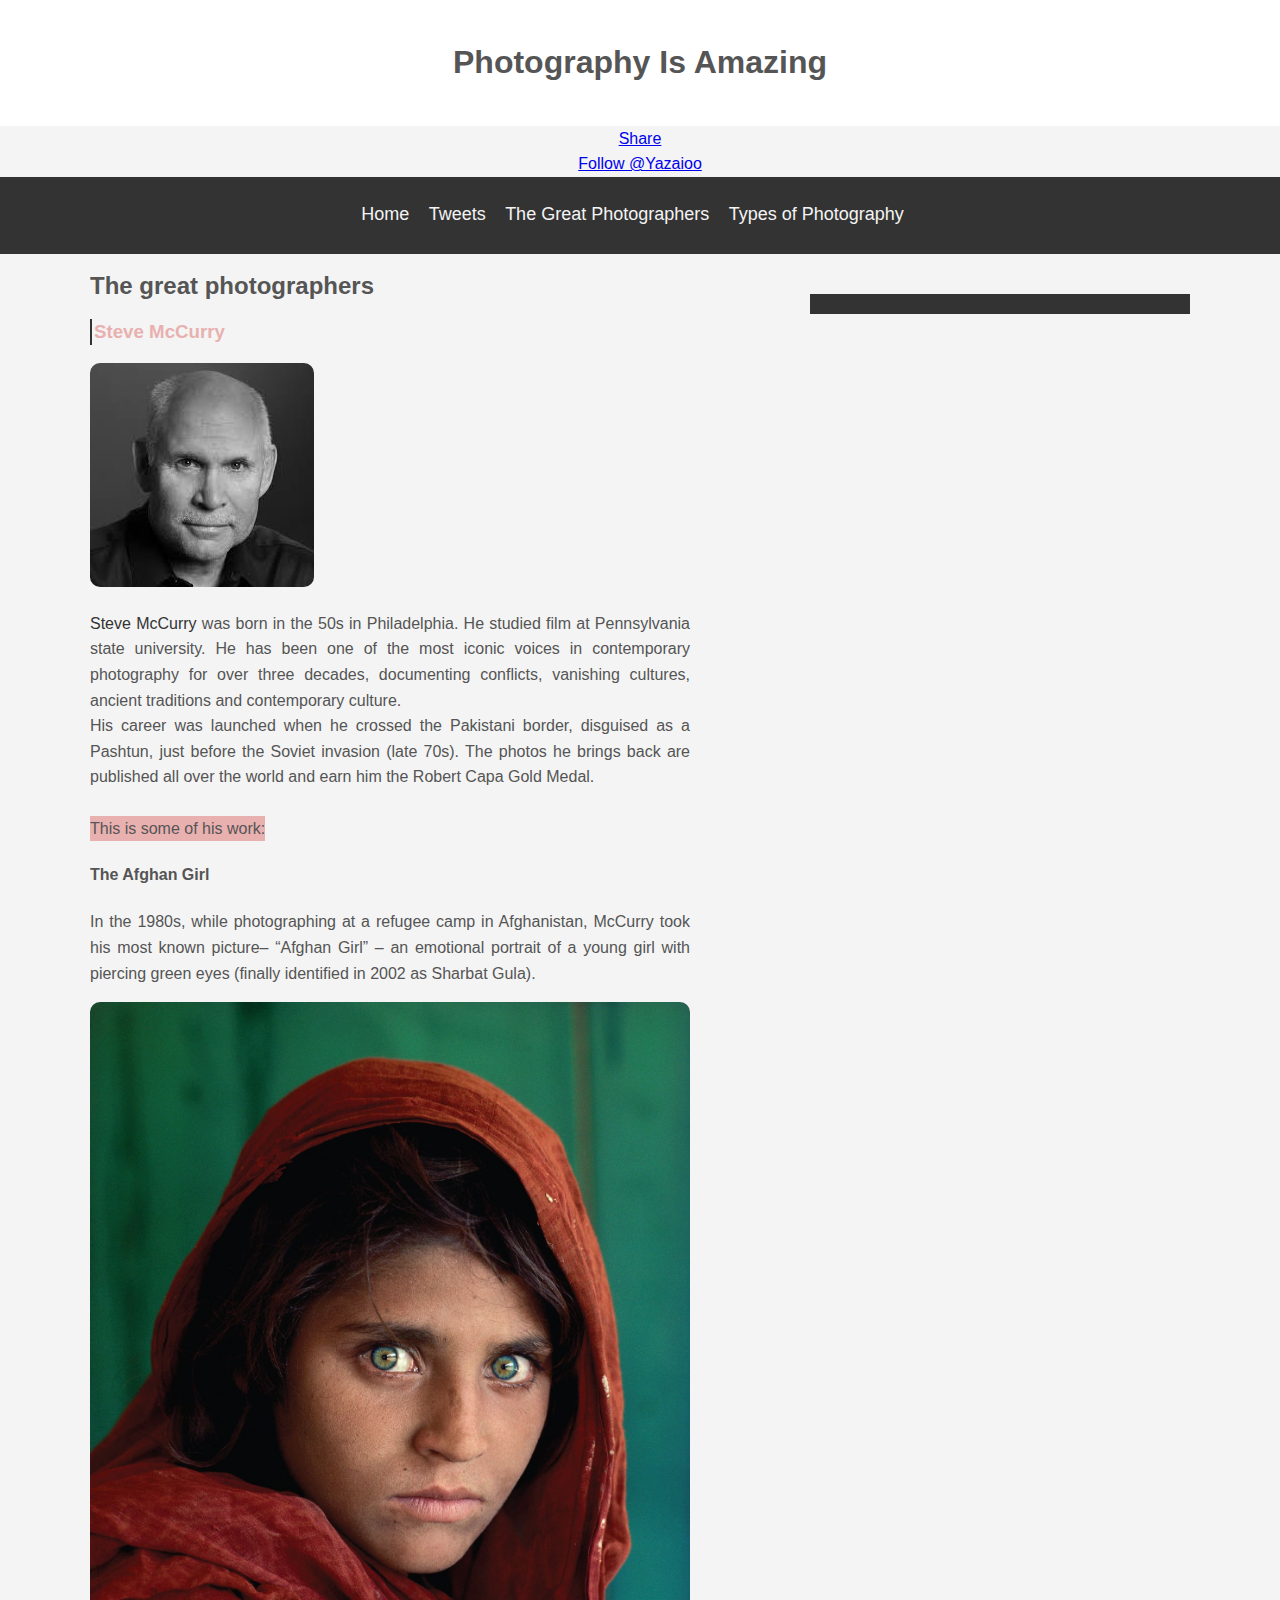
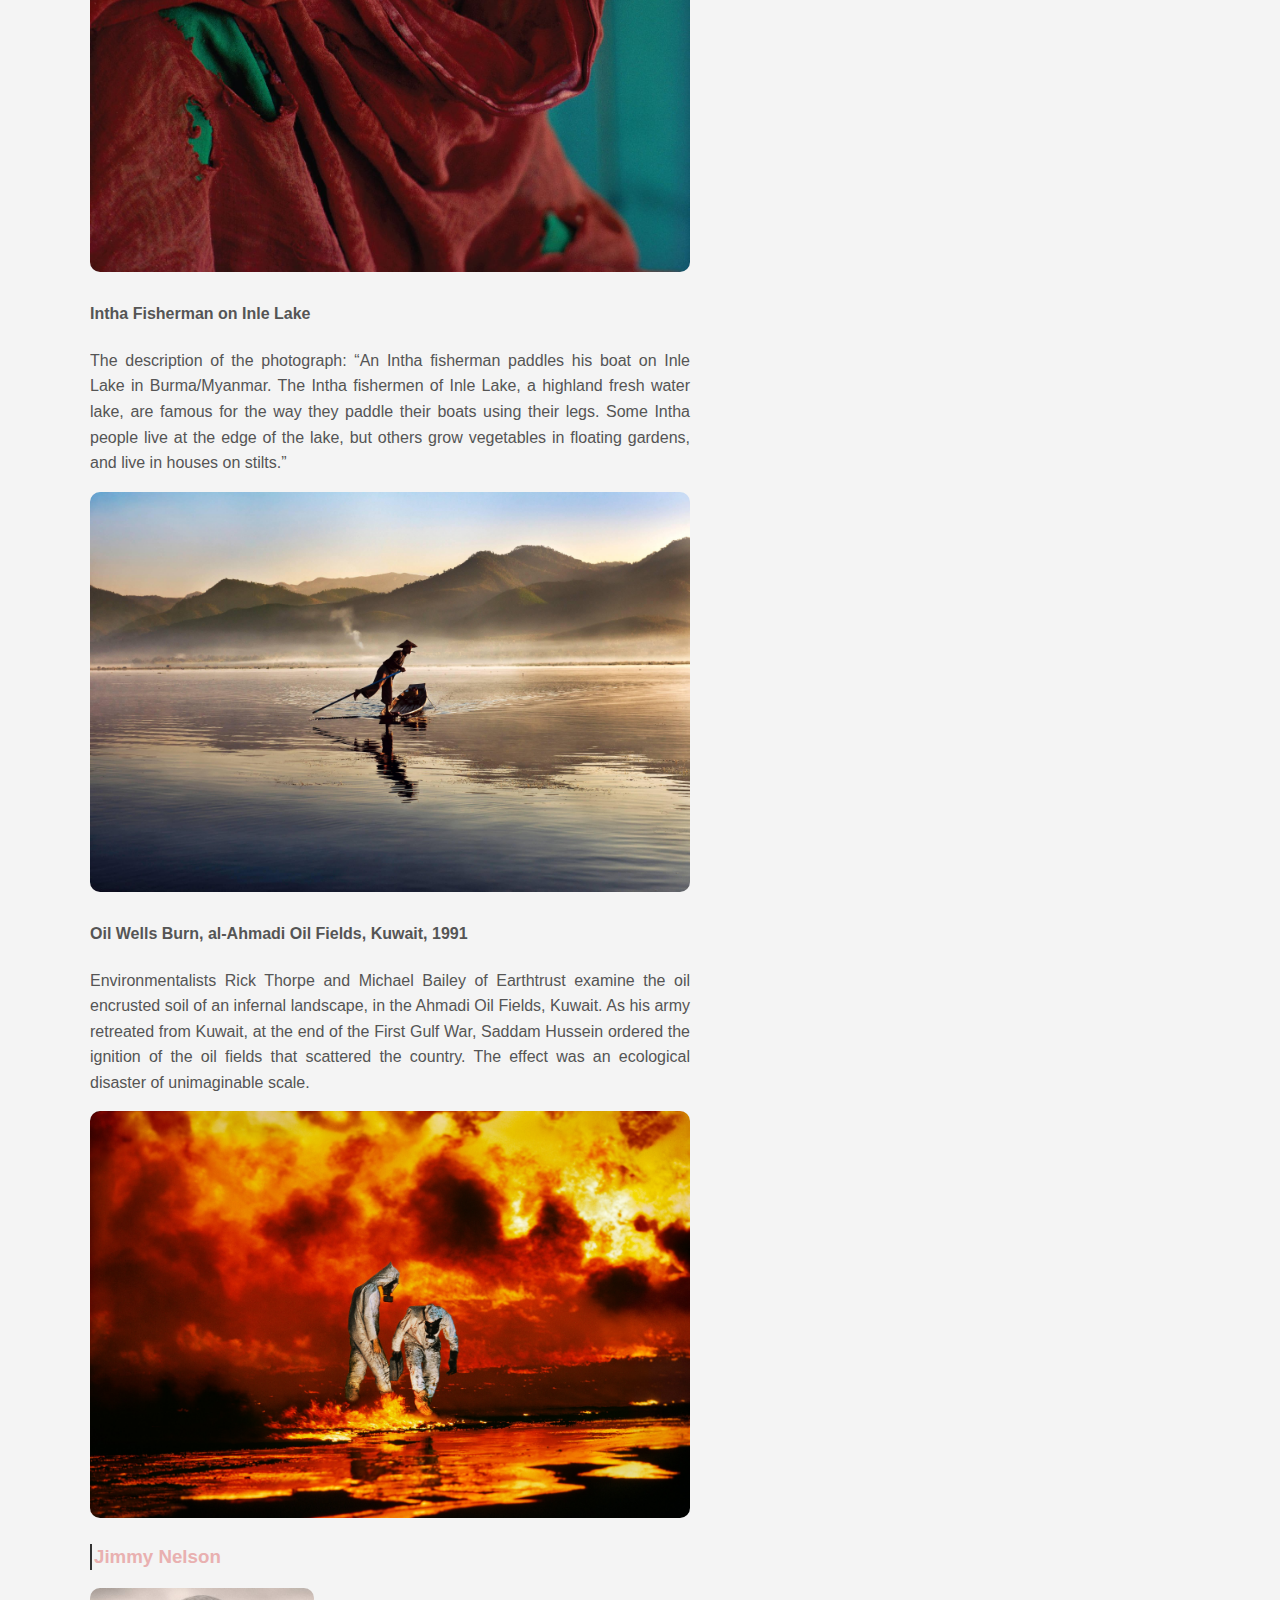
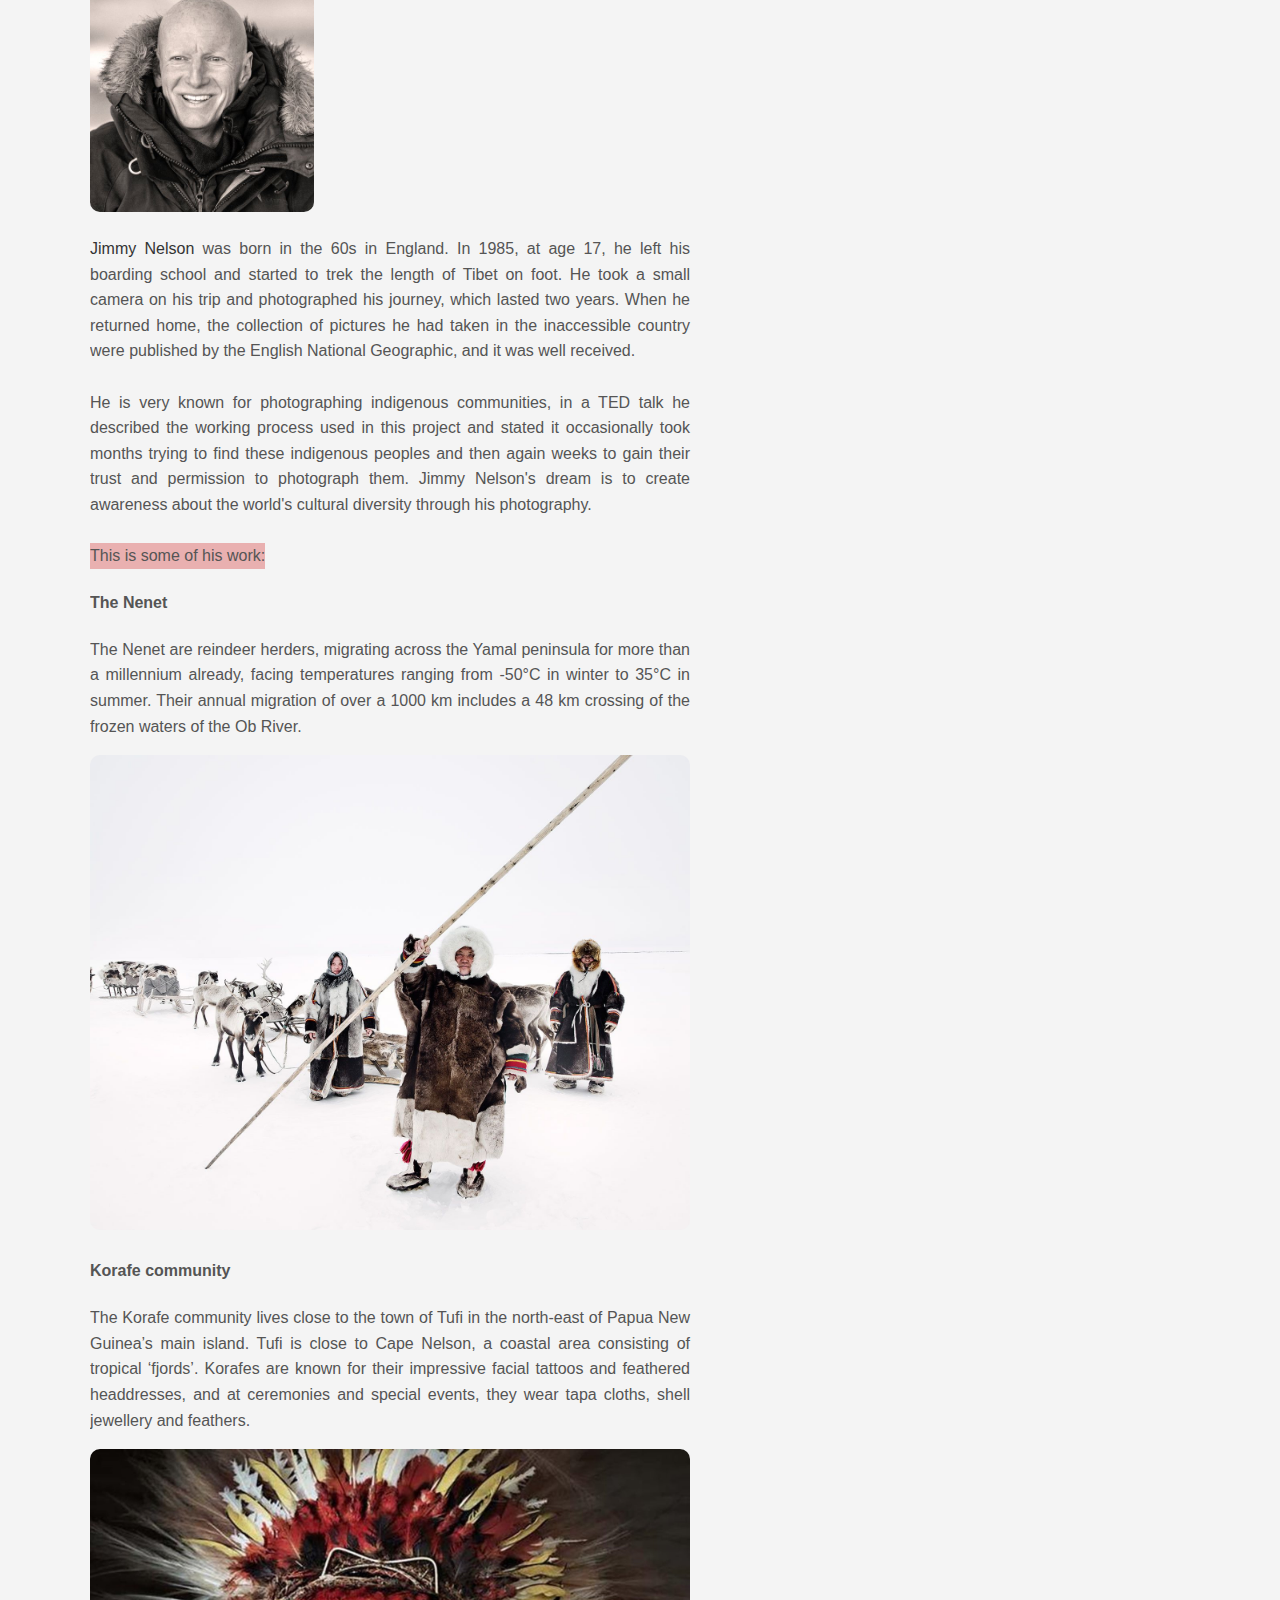
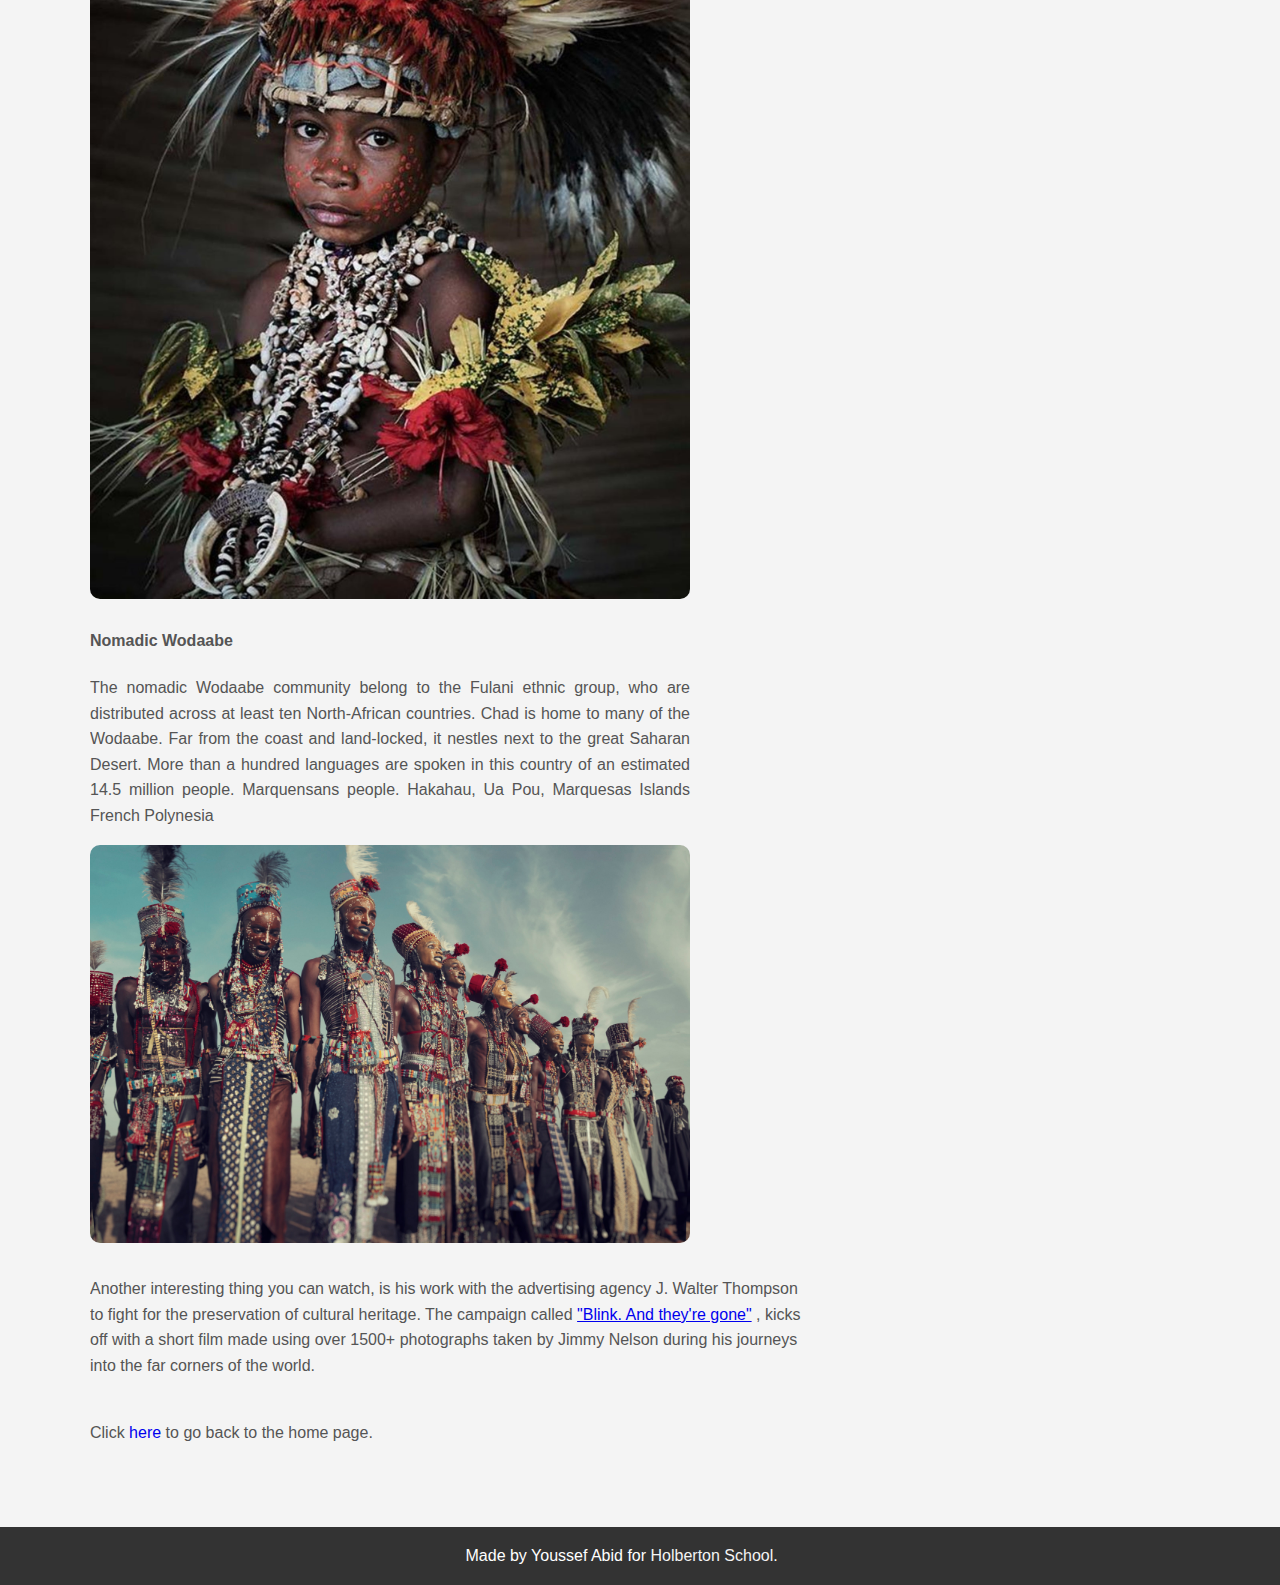
<file: thegreatphotographers.html>
<!DOCTYPE html>
<html lang="en">

<head>
    <meta charset="UTF-8">
    <meta http-equiv="X-UA-Compatible" content="IE=edge">
    <meta name="viewport" content="width=device-width, initial-scale=1.0">
    <title>The Great Photographers</title>

    <link href="https://apply.holbertonschool.com/level2/school.css" rel="stylesheet">

    <link rel="stylesheet" href="/styles.css">
    <script src="behavior.js"></script>
</head>

<body class="works_on_smartphone">
    <div id="fb-root"></div>
    <script async defer crossorigin="anonymous" src="https://connect.facebook.net/en_US/sdk.js#xfbml=1&version=v12.0"
        nonce="rHY43imq"></script>

    <div class="container1">

        <h1 class="title">Photography Is Amazing</h1>
        <header>
            <div class="right">
                <div class="fb-share-button" data-href="https://www.facebook.com/youssef.abid.04/"
                    data-layout="button_count" data-size="small"><a target="_blank"
                        href="https://www.facebook.com/sharer/sharer.php?u=https%3A%2F%2Fwww.facebook.com%2Fyoussef.abid.04%2F&amp;src=sdkpreparse"
                        class="fb-xfbml-parse-ignore">Share</a></div>
                <a href="https://twitter.com/Yazaioo?ref_src=twsrc%5Etfw" class="twitter-follow-button"
                    data-show-screen-name="false" data-show-count="false">Follow @Yazaioo</a>
                <script async src="https://platform.twitter.com/widgets.js" charset="utf-8"></script>
            </div>
            <nav class="menu">
                <ul>
                    <li><a href="index.html">Home</a> </li>
                    <li><a href="tweets.html">Tweets</a></li>
                    <li><a href="thegreatphotographers.html">The Great Photographers</a></li>
                    <li><a href="typesofphotography.html">Types of Photography</a></li>
                </ul>

            </nav>
        </header>

        <main class="main-container">
            <div class="container2">

                <article id="article1">
                    <h2>The great photographers</h2>
                    <div>
                        <div class="title3">
                            <h3>Steve McCurry</h3>
                        </div>
                        <div>
                            <div class="image1">
                                <img src="img/steve.jpg" alt="Steve McCury">
                            </div>

                            <p> <a id="steve" href="https://www.instagram.com/stevemccurryofficial/?hl=fr"
                                    target=”_blank”> Steve McCurry</a> was born in the 50s in Philadelphia. He studied
                                film at Pennsylvania state
                                university.
                                He has been one of the most iconic voices in contemporary photography for over three
                                decades,
                                documenting
                                conflicts, vanishing cultures, ancient traditions and contemporary culture.
                                <br>
                                His career was launched when he crossed the Pakistani border, disguised as a Pashtun,
                                just
                                before
                                the Soviet
                                invasion (late 70s). The photos he brings back are published all over the world and earn
                                him
                                the
                                Robert Capa
                                Gold Medal.
                                <br> <br> <span class="highlight">This is some of his work:</span>
                            </p>

                        </div>



                        <div>
                            <h4>The Afghan Girl</h4>
                            <p>In the 1980s, while photographing at a refugee camp in Afghanistan, McCurry took his most
                                known
                                picture–
                                “Afghan Girl” – an emotional portrait of a young girl with piercing green eyes (finally
                                identified
                                in 2002
                                as Sharbat Gula).
                            </p>
                            <img width="600" src="img/AfghanGirl.jpg" alt="The Afgan Girl">
                        </div>

                        <div>
                            <h4>Intha Fisherman on Inle Lake </h4>
                            <p>The description of the photograph:
                                “An Intha fisherman paddles his boat on Inle Lake in Burma/Myanmar. The Intha fishermen
                                of
                                Inle
                                Lake, a
                                highland fresh water lake, are famous for the way they paddle their boats using their
                                legs.
                                Some
                                Intha
                                people live at the edge of the lake, but others grow vegetables in floating gardens, and
                                live in
                                houses on
                                stilts.”
                            </p>
                            <img width="600" src="img/InthaFisherman.jpg" alt="Intha Fisherman">

                        </div>

                        <div>
                            <h4>Oil Wells Burn, al-Ahmadi Oil Fields, Kuwait, 1991</h4>
                            <p>Environmentalists Rick Thorpe and Michael Bailey of Earthtrust examine the oil encrusted
                                soil
                                of an
                                infernal
                                landscape, in the Ahmadi Oil Fields, Kuwait. As his army retreated from Kuwait, at the
                                end
                                of the
                                First Gulf
                                War, Saddam Hussein ordered the ignition of the oil fields that scattered the country.
                                The
                                effect
                                was an
                                ecological disaster of unimaginable scale.</p>
                            <img width="600" src="img/Kuwait.jpg" alt="Kuwait">

                        </div>
                    </div>

                    <div>
                        <div class="title3">
                            <h3>Jimmy Nelson</h3>
                        </div>
                        <div>
                            <div class="image1"> <img width="224" src="img/Jimmy.jpg" alt="Jimmy Nelson"> </div>

                            <p> <a id="nelson" href="https://www.instagram.com/jimmy.nelson.official/?hl=fr"
                                    target=”_blank”>Jimmy Nelson</a> was born in the 60s in England. In 1985, at age 17,
                                he left his boarding school
                                and
                                started
                                to trek the length of Tibet on foot. He took a small camera on his trip and photographed
                                his
                                journey,
                                which lasted two years. When he returned home, the collection of pictures he had taken
                                in
                                the
                                inaccessible country were published by the English National Geographic, and it was well
                                received.
                                <br> <br>
                                He is very known for photographing indigenous communities, in a TED talk he described
                                the
                                working
                                process used in this project and stated it occasionally took months trying to find these
                                indigenous
                                peoples and then again weeks to gain their trust and permission to photograph them.
                                Jimmy Nelson's dream is to create awareness about the world's cultural diversity through
                                his
                                photography.
                                <br> <br>
                                <span class="highlight"> This is some of his work:</span>
                            </p>
                        </div>
                        <div>
                            <h4> The Nenet </h4>
                            <p>
                                The Nenet are reindeer herders, migrating across the Yamal peninsula for more than a
                                millennium
                                already,
                                facing temperatures ranging from -50°C in winter to 35°C in summer. Their annual
                                migration
                                of over a
                                1000 km includes a 48 km crossing of the frozen waters of the Ob River.
                            </p>
                            <img width="600" src="img/Nenet.jpg" alt="The Nenet">

                        </div>

                        <div>
                            <h4> Korafe community </h4>
                            <p>
                                The Korafe community lives close to the town of Tufi in the north-east of Papua New
                                Guinea’s
                                main
                                island. Tufi is close to Cape Nelson, a coastal area consisting of tropical ‘fjords’.
                                Korafes are
                                known
                                for their impressive facial tattoos and feathered headdresses, and at ceremonies and
                                special
                                events,
                                they wear tapa cloths, shell jewellery and feathers.

                            </p>
                            <img width="600" src="img/Korafe.jpg" alt="The Korafe">

                        </div>


                        <div>
                            <h4>Nomadic Wodaabe</h4>
                            <p>The nomadic Wodaabe community belong to the Fulani ethnic group, who are distributed
                                across
                                at least
                                ten
                                North-African countries. Chad is home to many of the Wodaabe. Far from the coast and
                                land-locked, it
                                nestles next to the great Saharan Desert. More than a hundred languages are spoken in
                                this
                                country
                                of an
                                estimated 14.5 million people.
                                Marquensans people. Hakahau, Ua Pou, Marquesas Islands French Polynesia

                            </p>
                            <img width="600" src="img/Wodaabe.jpg" alt="Wodaabe">
                        </div>
                        <br>
                        <div>
                            Another interesting thing you can watch, is his work with the advertising agency J. Walter
                            Thompson to
                            fight
                            for the preservation of cultural heritage. The campaign called <a
                                href="https://www.youtube.com/watch?v=VIjXxCGn6sQ" target="_blank">"Blink. And they're
                                gone"</a> , kicks off with a short film made using
                            over
                            1500+
                            photographs taken by Jimmy Nelson during his journeys into the far corners of the world.

                        </div>
                    </div>
                    <br>
                    <p>
                        Click <a class="link" href="index.html">here</a> to go back to the home page.
                    </p>
                    <br>

                </article>
                <aside id="comment">
                    <div id="disqus_thread"></div>
                    <script>
                        /**
                        *  RECOMMENDED CONFIGURATION VARIABLES: EDIT AND UNCOMMENT THE SECTION BELOW TO INSERT DYNAMIC VALUES FROM YOUR PLATFORM OR CMS.
                        *  LEARN WHY DEFINING THESE VARIABLES IS IMPORTANT: https://disqus.com/admin/universalcode/#configuration-variables    */

                        var disqus_config = function () {
                            this.page.url = PAGE_URL;  // Replace PAGE_URL with your page's canonical URL variable
                            this.page.identifier = PAGE_IDENTIFIER; // Replace PAGE_IDENTIFIER with your page's unique identifier variable
                        };

                        (function () { // DON'T EDIT BELOW THIS LINE
                            var d = document, s = d.createElement('script');
                            s.src = 'https://photographyisamazing.disqus.com/embed.js';
                            s.setAttribute('data-timestamp', +new Date());
                            (d.head || d.body).appendChild(s);
                        })();
                    </script>
                    <noscript>Please enable JavaScript to view the <a href="https://disqus.com/?ref_noscript">comments
                            powered by Disqus.</a></noscript>
                </aside>
            </div>
        </main>

        <footer id="main-footer">
            <p> Made by Youssef Abid for <a href="https://apply.holbertonschool.com" target="_blank">Holberton
                    School</a>.</p>
        </footer>
    </div>

</body>




</html>
</file>
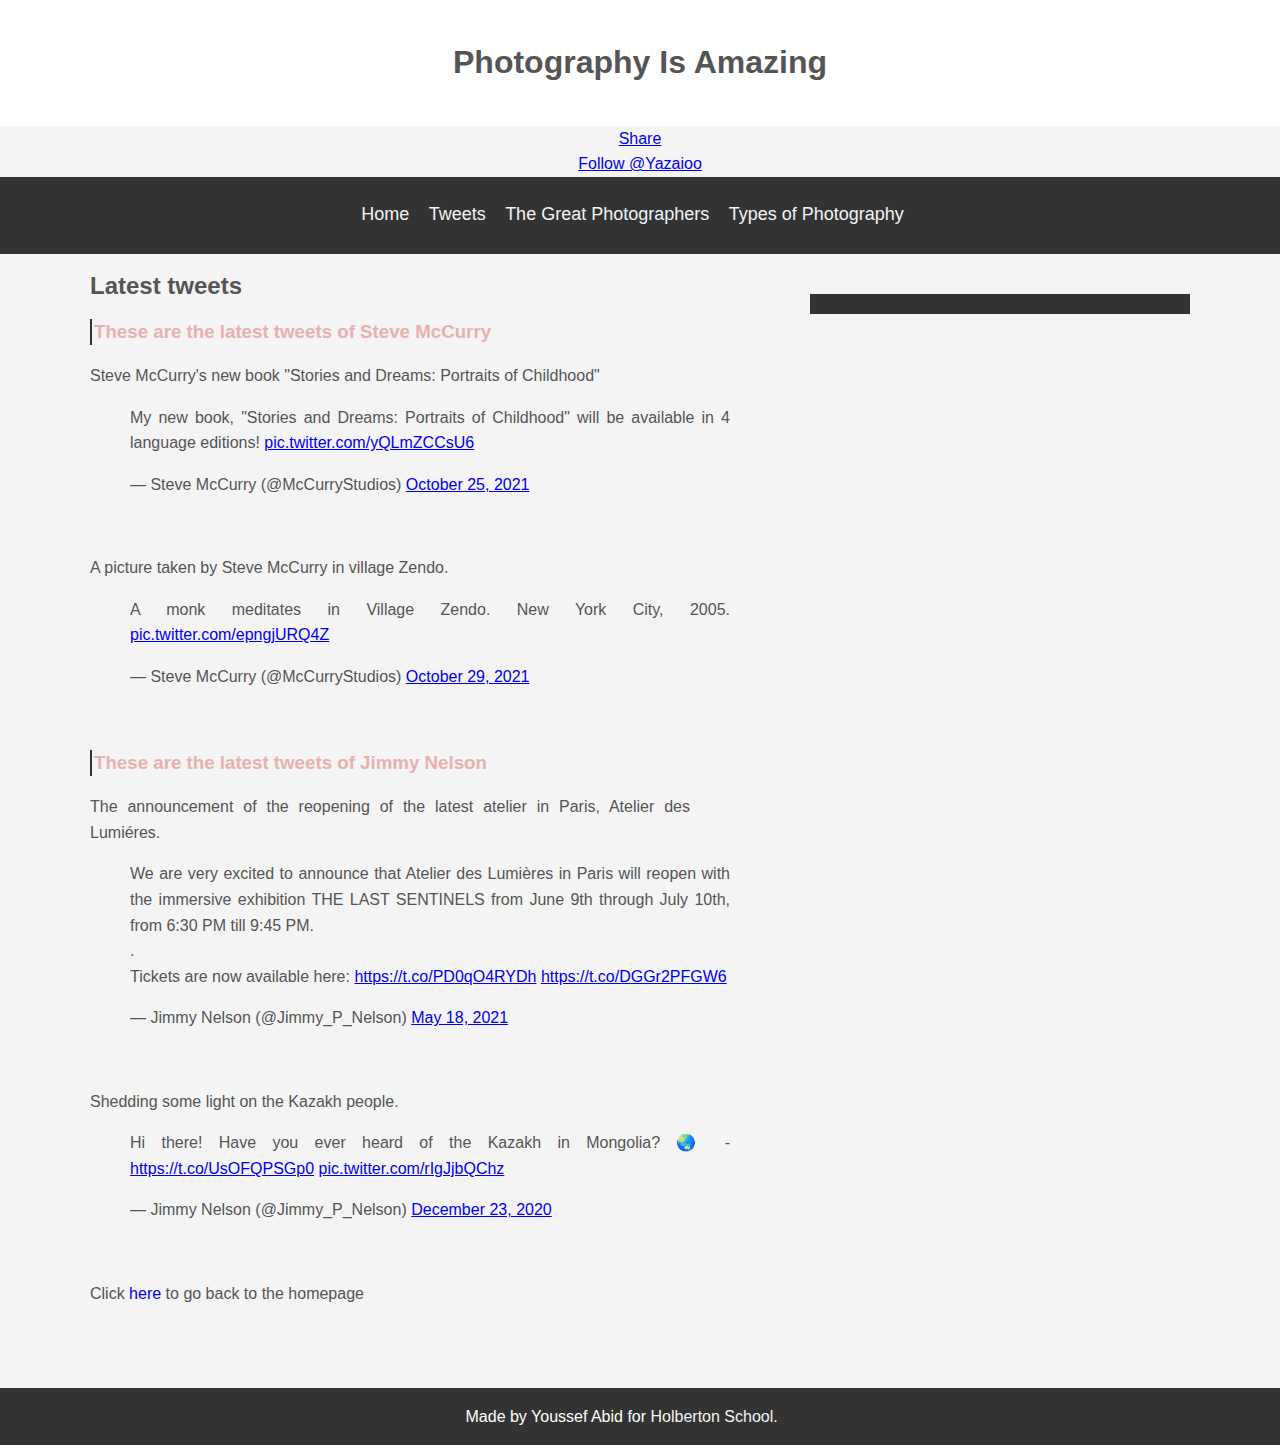
<file: tweets.html>
<!DOCTYPE html>
<html lang="en">

<head>
    <meta charset="UTF-8">
    <meta http-equiv="X-UA-Compatible" content="IE=edge">
    <meta name="viewport" content="width=device-width, initial-scale=1.0">
    <title>Tweets</title>

    <link href="https://apply.holbertonschool.com/level2/school.css" rel="stylesheet">

    <link rel="stylesheet" href="/styles.css">
    <script src="behavior.js"></script>

</head>

<body class="works_on_smartphone">
    <div id="fb-root"></div>
    <script async defer crossorigin="anonymous" src="https://connect.facebook.net/en_US/sdk.js#xfbml=1&version=v12.0"
        nonce="rHY43imq"></script>

    <div class="container1">

        <h1 class="title">Photography Is Amazing</h1>
        <header>
            <div class="right">
                <div class="fb-share-button" data-href="https://www.facebook.com/youssef.abid.04/"
                    data-layout="button_count" data-size="small"><a target="_blank"
                        href="https://www.facebook.com/sharer/sharer.php?u=https%3A%2F%2Fwww.facebook.com%2Fyoussef.abid.04%2F&amp;src=sdkpreparse"
                        class="fb-xfbml-parse-ignore">Share</a></div>
                <a href="https://twitter.com/Yazaioo?ref_src=twsrc%5Etfw" class="twitter-follow-button"
                    data-show-screen-name="false" data-show-count="false">Follow @Yazaioo</a>
                <script async src="https://platform.twitter.com/widgets.js" charset="utf-8"></script>
            </div>
            <nav class="menu">
                <ul>
                    <li><a href="index.html">Home</a> </li>
                    <li><a href="tweets.html">Tweets</a></li>
                    <li><a href="thegreatphotographers.html">The Great Photographers</a></li>
                    <li><a href="typesofphotography.html">Types of Photography</a></li>
                </ul>

            </nav>
        </header>



        <main class="main-container">
            <div class="container2">
                <article id="article1">
                    <h2>
                        Latest tweets
                    </h2>

                    <div>
                        <div class="title3">
                            <h3>
                                These are the latest tweets of Steve McCurry
                            </h3>
                        </div>
                        <p>
                            Steve McCurry's new book "Stories and Dreams: Portraits of Childhood"
                        </p>
                        <blockquote class="twitter-tweet">
                            <p lang="en" dir="ltr">My new book, &quot;Stories and Dreams: Portraits of Childhood&quot;
                                will be
                                available
                                in 4 language editions! <a href="https://t.co/yQLmZCCsU6">pic.twitter.com/yQLmZCCsU6</a>
                            </p>
                            &mdash;
                            Steve McCurry (@McCurryStudios) <a
                                href="https://twitter.com/McCurryStudios/status/1452661148705345543?ref_src=twsrc%5Etfw">October
                                25,
                                2021</a>
                        </blockquote>
                        <script async src="https://platform.twitter.com/widgets.js" charset="utf-8"></script>
                        <br>
                        <p>
                            A picture taken by Steve McCurry in village Zendo.
                        </p>
                        <blockquote class="twitter-tweet">
                            <p lang="en" dir="ltr">A monk meditates in Village Zendo. New York City, 2005. <a
                                    href="https://t.co/epngjURQ4Z">pic.twitter.com/epngjURQ4Z</a></p>&mdash; Steve
                            McCurry
                            (@McCurryStudios) <a
                                href="https://twitter.com/McCurryStudios/status/1454166776359661578?ref_src=twsrc%5Etfw">October
                                29,
                                2021</a>
                        </blockquote>
                        <script async src="https://platform.twitter.com/widgets.js" charset="utf-8"></script>

                    </div>
                    <br>
                    <div>
                        <div class="title3">
                            <h3>
                                These are the latest tweets of Jimmy Nelson
                            </h3>
                        </div>

                        <p>
                            The announcement of the reopening of the latest atelier in Paris, Atelier des Lumiéres.
                        </p>
                        <blockquote class="twitter-tweet">
                            <p lang="en" dir="ltr">We are very excited to announce that Atelier des Lumières in Paris
                                will
                                reopen
                                with
                                the immersive exhibition THE LAST SENTINELS from June 9th through July 10th, from 6:30
                                PM till
                                9:45
                                PM.
                                <br>.<br>Tickets are now available here: <a
                                    href="https://t.co/PD0qO4RYDh">https://t.co/PD0qO4RYDh</a>
                                <a href="https://t.co/DGGr2PFGW6">https://t.co/DGGr2PFGW6</a>
                            </p>&mdash; Jimmy Nelson (@Jimmy_P_Nelson)
                            <a href="https://twitter.com/Jimmy_P_Nelson/status/1394588207828897793?ref_src=twsrc%5Etfw">May
                                18,
                                2021</a>
                        </blockquote>
                        <script async src="https://platform.twitter.com/widgets.js" charset="utf-8"></script>
                        <br>
                        <p>
                            Shedding some light on the Kazakh people.
                        </p>

                        <blockquote class="twitter-tweet">
                            <p lang="en" dir="ltr">Hi there! Have you ever heard of the Kazakh in Mongolia? 🌏 - <a
                                    href="https://t.co/UsOFQPSGp0">https://t.co/UsOFQPSGp0</a> <a
                                    href="https://t.co/rIgJjbQChz">pic.twitter.com/rIgJjbQChz</a></p>&mdash; Jimmy
                            Nelson
                            (@Jimmy_P_Nelson) <a
                                href="https://twitter.com/Jimmy_P_Nelson/status/1341745372604055552?ref_src=twsrc%5Etfw">December
                                23,
                                2020</a>
                        </blockquote>
                        <script async src="https://platform.twitter.com/widgets.js" charset="utf-8"></script>
                    </div>
                    <br>
                    <p>
                        Click <a class="link" href="index.html"> here</a> to go back to the homepage
                    </p>
                    <br>

                </article>

                <aside id="comment">
                    <div id="disqus_thread"></div>
                    <script>
                        /**
                        *  RECOMMENDED CONFIGURATION VARIABLES: EDIT AND UNCOMMENT THE SECTION BELOW TO INSERT DYNAMIC VALUES FROM YOUR PLATFORM OR CMS.
                        *  LEARN WHY DEFINING THESE VARIABLES IS IMPORTANT: https://disqus.com/admin/universalcode/#configuration-variables    */

                        var disqus_config = function () {
                            this.page.url = PAGE_URL;  // Replace PAGE_URL with your page's canonical URL variable
                            this.page.identifier = PAGE_IDENTIFIER; // Replace PAGE_IDENTIFIER with your page's unique identifier variable
                        };

                        (function () { // DON'T EDIT BELOW THIS LINE
                            var d = document, s = d.createElement('script');
                            s.src = 'https://photographyisamazing.disqus.com/embed.js';
                            s.setAttribute('data-timestamp', +new Date());
                            (d.head || d.body).appendChild(s);
                        })();
                    </script>
                    <noscript>Please enable JavaScript to view the <a href="https://disqus.com/?ref_noscript">comments
                            powered by Disqus.</a></noscript>
                </aside>
            </div>
        </main>

        <footer id="main-footer">
            <p> Made by Youssef Abid for <a href="https://apply.holbertonschool.com" target="_blank">Holberton
                    School</a>.</p>
        </footer>
    </div>
</body>



</html>
</file>
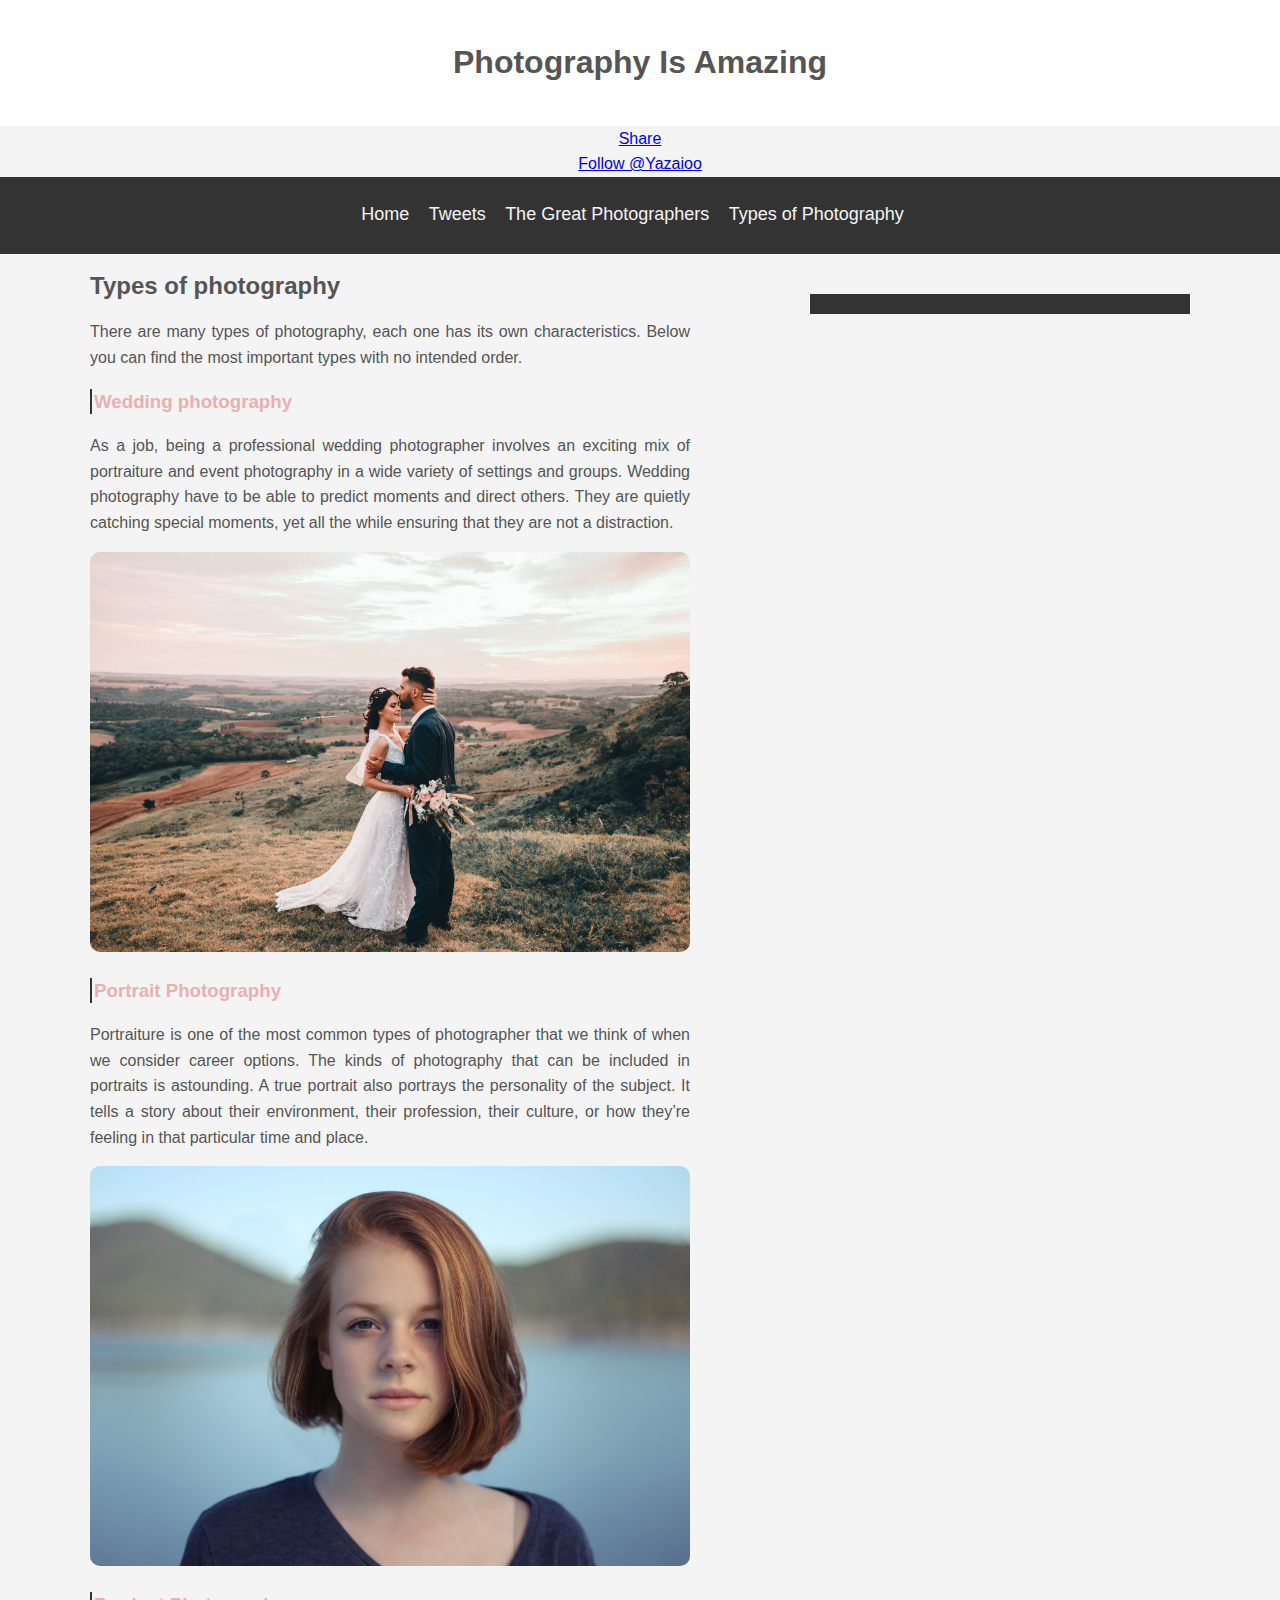
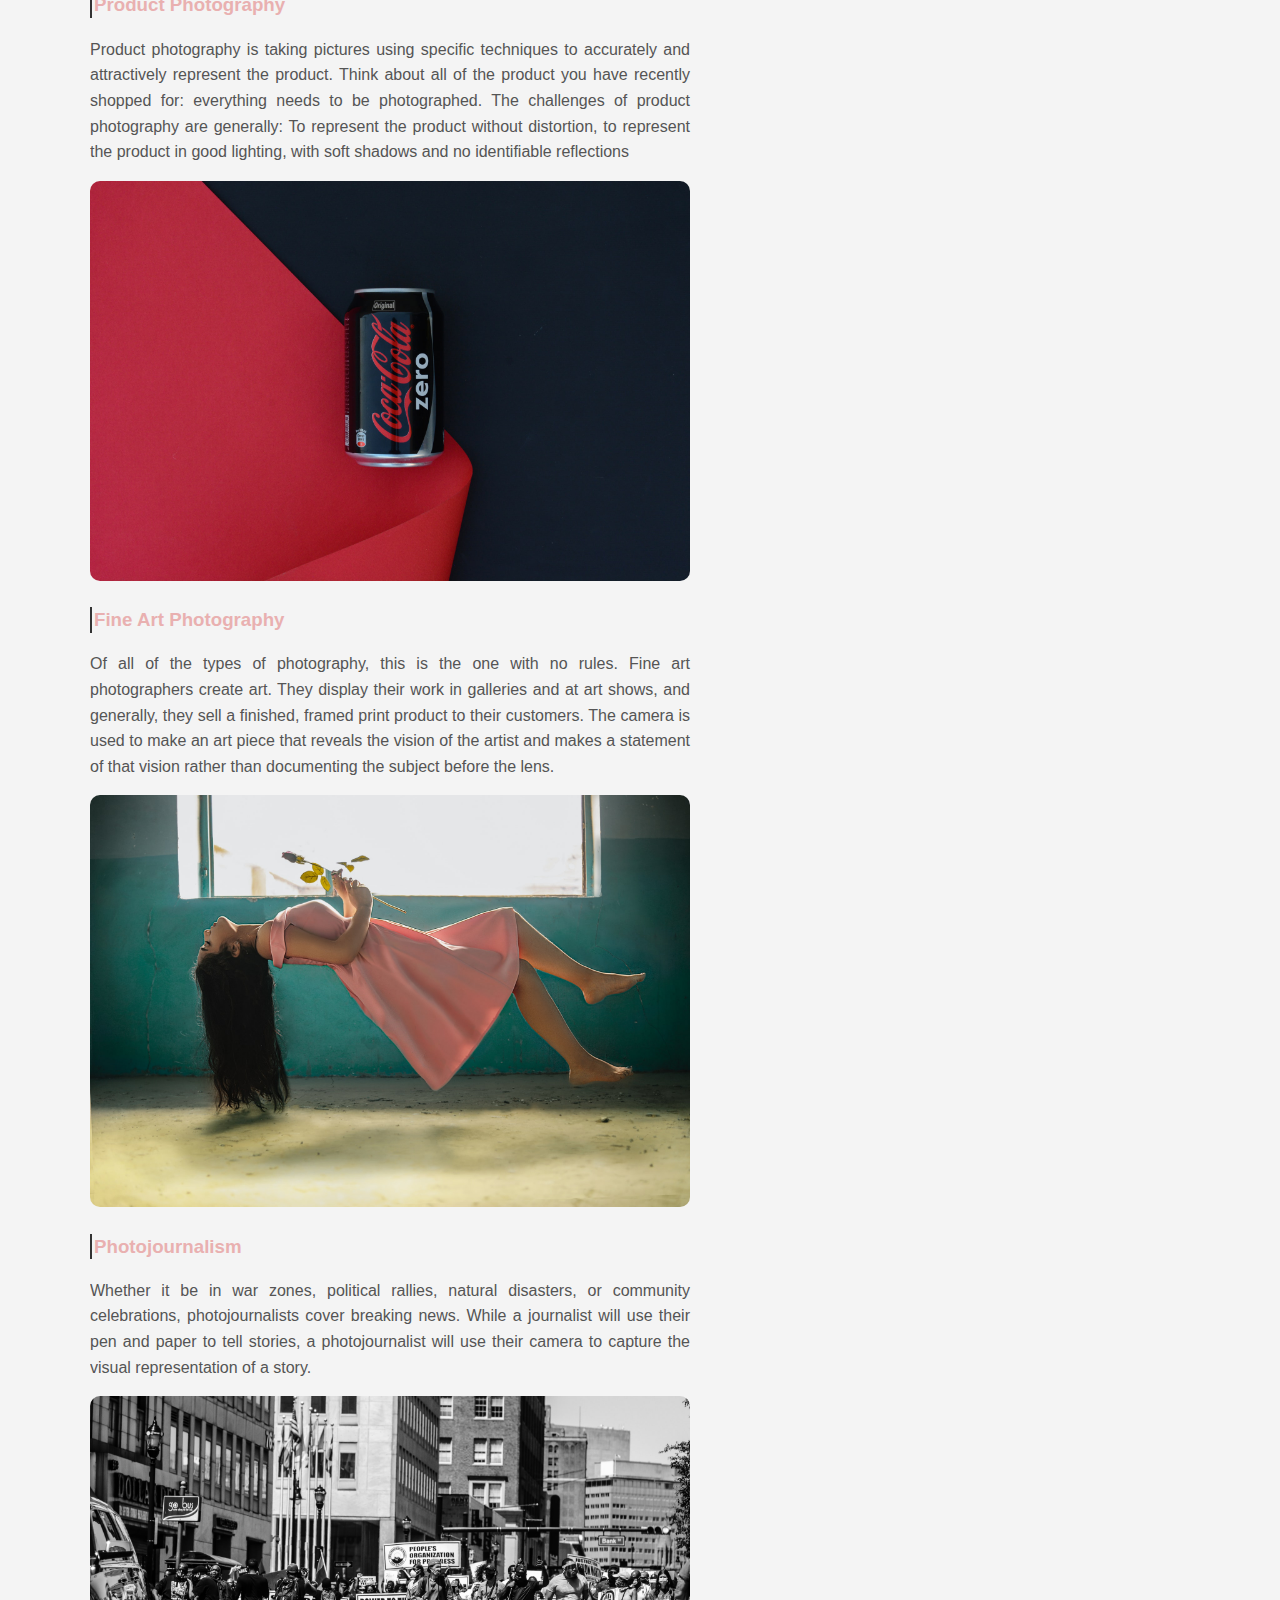
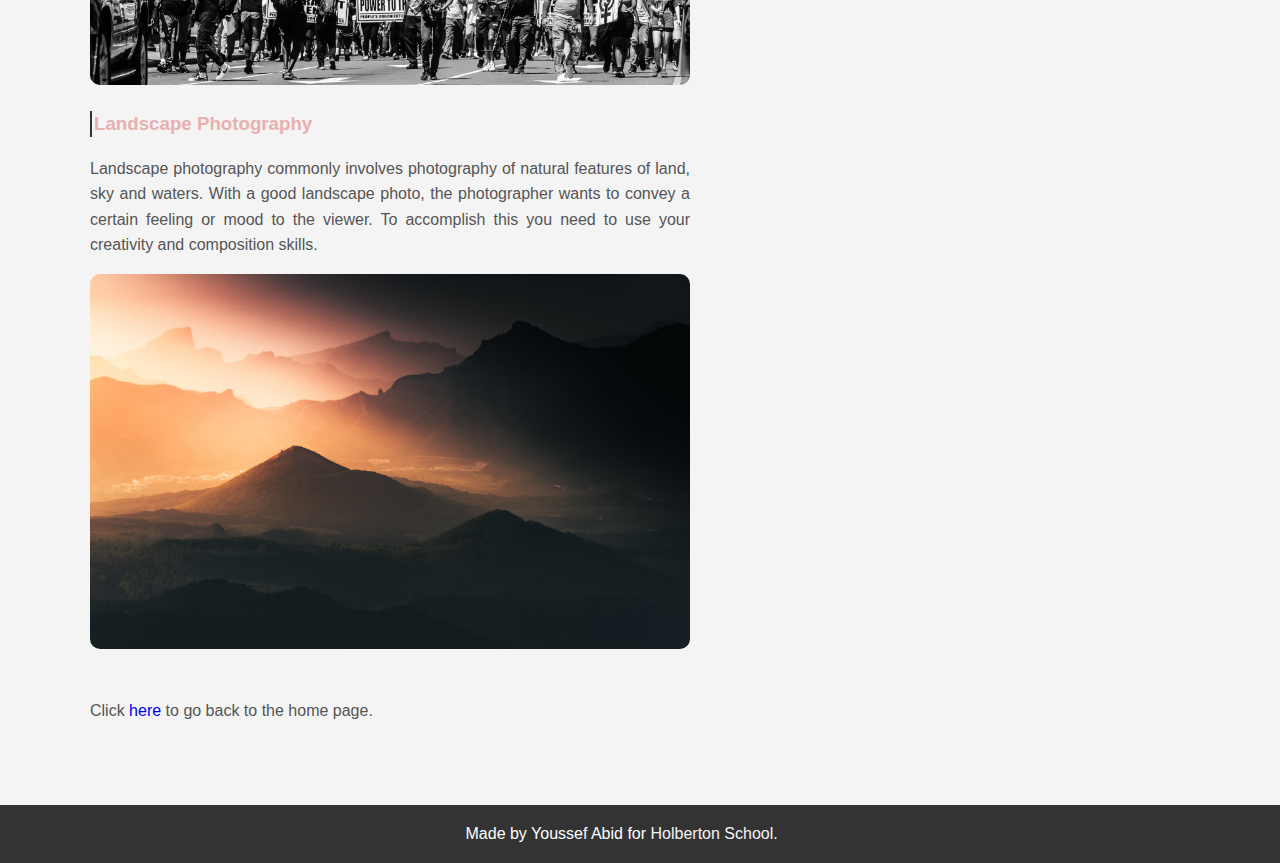
<file: typesofphotography.html>
<!DOCTYPE html>
<html lang="en">

<head>
    <meta charset="UTF-8">
    <meta http-equiv="X-UA-Compatible" content="IE=edge">
    <meta name="viewport" content="width=device-width, initial-scale=1.0">
    <meta name="viewport" content="width=device-width, initial-scale=1.0">

    <title>Types of photography</title>

    <link href="https://apply.holbertonschool.com/level2/school.css" rel="stylesheet">

    <link rel="stylesheet" href="/styles.css">
    <script src="behavior.js"></script>
</head>

<body class="works_on_smartphone">
    <div id="fb-root"></div>
    <script async defer crossorigin="anonymous" src="https://connect.facebook.net/en_US/sdk.js#xfbml=1&version=v12.0"
        nonce="rHY43imq"></script>

    <div class="container1">

        <h1 class="title">Photography Is Amazing</h1>
        <header>
            <div class="right">
                <div class="fb-share-button" data-href="https://www.facebook.com/youssef.abid.04/"
                    data-layout="button_count" data-size="small"><a target="_blank"
                        href="https://www.facebook.com/sharer/sharer.php?u=https%3A%2F%2Fwww.facebook.com%2Fyoussef.abid.04%2F&amp;src=sdkpreparse"
                        class="fb-xfbml-parse-ignore">Share</a></div>
                <a href="https://twitter.com/Yazaioo?ref_src=twsrc%5Etfw" class="twitter-follow-button"
                    data-show-screen-name="false" data-show-count="false">Follow @Yazaioo</a>
                <script async src="https://platform.twitter.com/widgets.js" charset="utf-8"></script>
            </div>
            <nav class="menu">
                <ul>
                    <li><a href="index.html">Home</a> </li>
                    <li><a href="tweets.html">Tweets</a></li>
                    <li><a href="thegreatphotographers.html">The Great Photographers</a></li>
                    <li><a href="typesofphotography.html">Types of Photography</a></li>
                </ul>

            </nav>
        </header>


        <main class="main-container">
            <div class="container2">
                <article id="article1">

                    <h2>Types of photography</h2>

                    <div>
                        <P>There are many types of photography, each one has its own characteristics. Below you can find
                            the
                            most
                            important types with no intended order.
                        </P>

                        <div>
                            <h3 class="title3">Wedding photography</h3>
                            <p>As a job, being a professional wedding photographer involves an exciting mix of
                                portraiture and
                                event photography in a wide variety of settings and groups. Wedding photography have to
                                be able to predict moments and direct others. They are quietly catching special moments,
                                yet all the while ensuring that they are not a distraction.
                            </p>
                            <img width="600" src="img/Wedding.jpg" alt="Weeding Photograpghy">
                        </div>



                        <div>
                            <h3 class="title3"> Portrait Photography </h3>
                            <p>
                                Portraiture is one of the most common types of photographer that we think of when we
                                consider
                                career
                                options. The kinds of photography that can be included in portraits is astounding.
                                A true portrait also portrays the personality of the subject. It tells a story about
                                their environment, their profession, their culture, or how they’re feeling in that
                                particular time and place.
                            </p>


                            <img width="600" src="img/Portrait.jpg" alt="Portrait Photograpghy">
                        </div>


                        <div>
                            <h3 class="title3">Product Photography</h3>
                            <p>
                                Product photography is taking pictures using specific techniques to accurately and
                                attractively represent the product. Think about all of the
                                product you have recently shopped for: everything needs to be photographed. The
                                challenges of product photography are generally: To represent the product without
                                distortion, to represent the product in good lighting, with soft shadows and no
                                identifiable reflections
                            </p>

                            <img width="600" src="img/Product.jpg" alt="Product Photograpghy">
                        </div>

                        <div>
                            <h3 class="title3">Fine Art Photography</h3>
                            <p>
                                Of all of the types of photography, this is the one with no rules. Fine art
                                photographers create
                                art.
                                They display their work in galleries and at art shows, and generally, they sell a
                                finished,
                                framed
                                print
                                product to their customers. The camera is used to make an art piece that reveals the
                                vision of the artist and makes a statement of that vision rather than documenting the
                                subject before the lens.
                            </p>

                            <img width="600" src="img/Fine.jpg" alt="Fina Art Photography">
                        </div>

                        <div>
                            <h3 class="title3">Photojournalism</h3>
                            <p>
                                Whether it be in war zones, political rallies, natural disasters, or community
                                celebrations,
                                photojournalists cover breaking news. While a journalist will use their pen and paper to
                                tell stories, a photojournalist will use their camera to capture the visual
                                representation of a story.

                            </p>

                            <img width="600" src="img/Photojournalism.jpg" alt="Photojournalism">
                        </div>

                        <div>

                            <h3 class="title3">Landscape Photography</h3>
                            <p>
                                Landscape photography commonly involves photography of natural features of land, sky and
                                waters.
                                With a good landscape photo, the photographer wants to convey a certain feeling or mood
                                to the viewer. To accomplish this you need to use your creativity and composition
                                skills.
                            </p>

                            <img width="600" src="img/Landscape.jpg" alt="Landscape Photography">


                        </div>

                    </div>
                    <br>
                    <p>
                        Click <a class="link" href="index.html">here</a> to go back to the home page.
                    </p>
                    <br>

                </article>
                <aside id="comment">
                    <div id="disqus_thread"></div>
                    <script>
                        /**
                        *  RECOMMENDED CONFIGURATION VARIABLES: EDIT AND UNCOMMENT THE SECTION BELOW TO INSERT DYNAMIC VALUES FROM YOUR PLATFORM OR CMS.
                        *  LEARN WHY DEFINING THESE VARIABLES IS IMPORTANT: https://disqus.com/admin/universalcode/#configuration-variables    */

                        var disqus_config = function () {
                            this.page.url = PAGE_URL;  // Replace PAGE_URL with your page's canonical URL variable
                            this.page.identifier = PAGE_IDENTIFIER; // Replace PAGE_IDENTIFIER with your page's unique identifier variable
                        };

                        (function () { // DON'T EDIT BELOW THIS LINE
                            var d = document, s = d.createElement('script');
                            s.src = 'https://photographyisamazing.disqus.com/embed.js';
                            s.setAttribute('data-timestamp', +new Date());
                            (d.head || d.body).appendChild(s);
                        })();
                    </script>
                    <noscript>Please enable JavaScript to view the <a href="https://disqus.com/?ref_noscript">comments
                            powered by Disqus.</a></noscript>
                </aside>
            </div>
        </main>
        <footer id="main-footer">
            <p> Made by Youssef Abid for <a href="https://apply.holbertonschool.com" target="_blank">Holberton
                    School</a>.</p>
        </footer>

    </div>
</body>


</html>
</file>
<file: styles.css>
@media (min-width: 1100px){
body {
    width:100%;
    margin: 0 auto;
}

body {
    
    background-color:#f4f4f4;
    color: #555;
    font-size: 16px;
    line-height:1.6em;
} 

*{
    font-family: Arial, Helvetica, sans-serif;
}

.main-container{
    width: 1100px;
    margin: 0 auto;
}

}
.container1{
    display:flex;
    flex-direction: column;
}

h1,h2,h3,h4{
    font-family:Arial ;
}

h1{
    text-align: center;
    padding: auto;
}

.title{
    background-color: rgb(255, 255, 255);
   padding: 50px;
   margin:0px;
}

p{
    text-align: justify;
    padding-right: 5px;
    width: 600px;
}

.container2{
    display:flex;
    flex-direction: row;
    flex: auto;
 
}

#article1{
    flex:2;
    overflow-y: auto;
}

#comment{
    flex:1;
    overflow-y: auto;
}

header{
    
    color: #000000;
    text-align: center;
    padding: 0%;
   
  
}

.menu{
    background-color: #333;
    color: #f4f4f4;
    padding:0px;
   
 
}
.menu ul{
    list-style: none;
    margin: 0%;
    padding:2%;
    text-align: center;


}

.menu li {
    display: inline;
    
}


.menu a{
    color: #f4f4f4;
    text-decoration: none;
    font-size: 18px;
    padding-right: 15px;


}

.menu a:hover{
    color:rgb(233, 176, 176)

}



#comment{
    width:30%;
    height: 70%;
    background: #333;
    color:rgb(255, 255, 255);
    padding: 10px;
    box-sizing: border-box;
    margin-top: 40px;
    
}

#main-footer{
    background:#333;
    color:#fff;
    text-align: center;
    padding:  0px;
    margin-top: 40px;
    padding-left: 20%;
    display:flex;
    justify-content: center;
    align-items: center;
   
}

#main-footer a{
    color: #f4f4f4;
    text-decoration: none;

  
 
}

#main-footer a:hover{
    color:rgb(233, 176, 176);
}

.title3{
    color:rgb(233, 176, 176);
    border-left-width: 2px;
    border-left-style: solid;
    border-left-color:#333 ;
    padding-left: 2px;

}

.link  {
    text-decoration: none;
}

.highlight {
    background-color: rgb(233, 176, 176);
     display: inline-block;
   

}

#steve, #nelson{
    text-decoration: none;
    color: #333;
}

img{
 border-radius: 10px;
}
</file>
